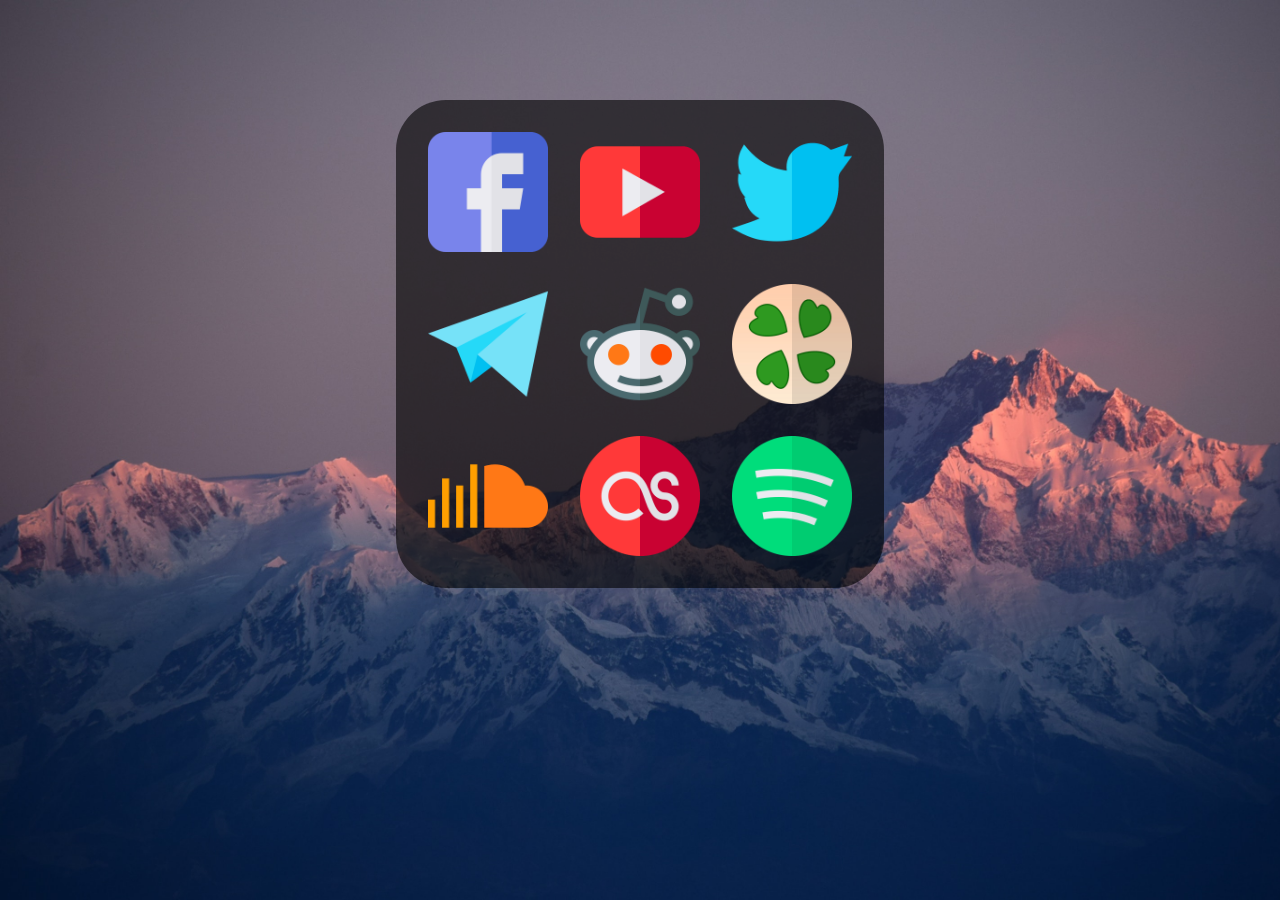
<file: index.html>
<html lang="sv">
<head>
	<title>Start</title>
	<meta http-equiv="Content-Type" content="text/html; charset=UTF-8" />
	<link rel="stylesheet" type="text/css" href="style.css">
	<link rel="shortcut icon" href="images/house.png">
</head>
<body>
<div class="container">

<center>


<table>
  <tr>
	<th><a href="https://www.facebook.com" target="_blank"><button class="button button1"></button></a></th>
	<th><a href="https://www.youtube.com" target="_blank"><button class="button button2"></button></a></th>
	<th><a href="https://www.twitter.com" target="_blank"><button class="button button3"></button></a></th>
  </tr>
    <tr>
	<th><a href="https://web.telegram.org" target="_blank"><button class="button button4"></button></a></th>
	<th><a href="https://www.reddit.com" target="_blank"><button class="button button5"></button></a></th>
	<th><a href="https://www.4channel.org" target="_blank"><button class="button button6"></button></a></th>
  </tr>
    <tr>
	<th><a href="https://www.soundcloud.com" target="_blank"><button class="button button7"></button></a></th>
	<th><a href="https://www.last.fm" target="_blank"><button class="button button8"></button></a></th>
	<th><a href="https://open.spotify.com/browse/featured" target="_blank"><button class="button button9"></button></a></th>
	</tr>
</table>




</center>


</div>








</div>

</div class="container">

</html>
</file>
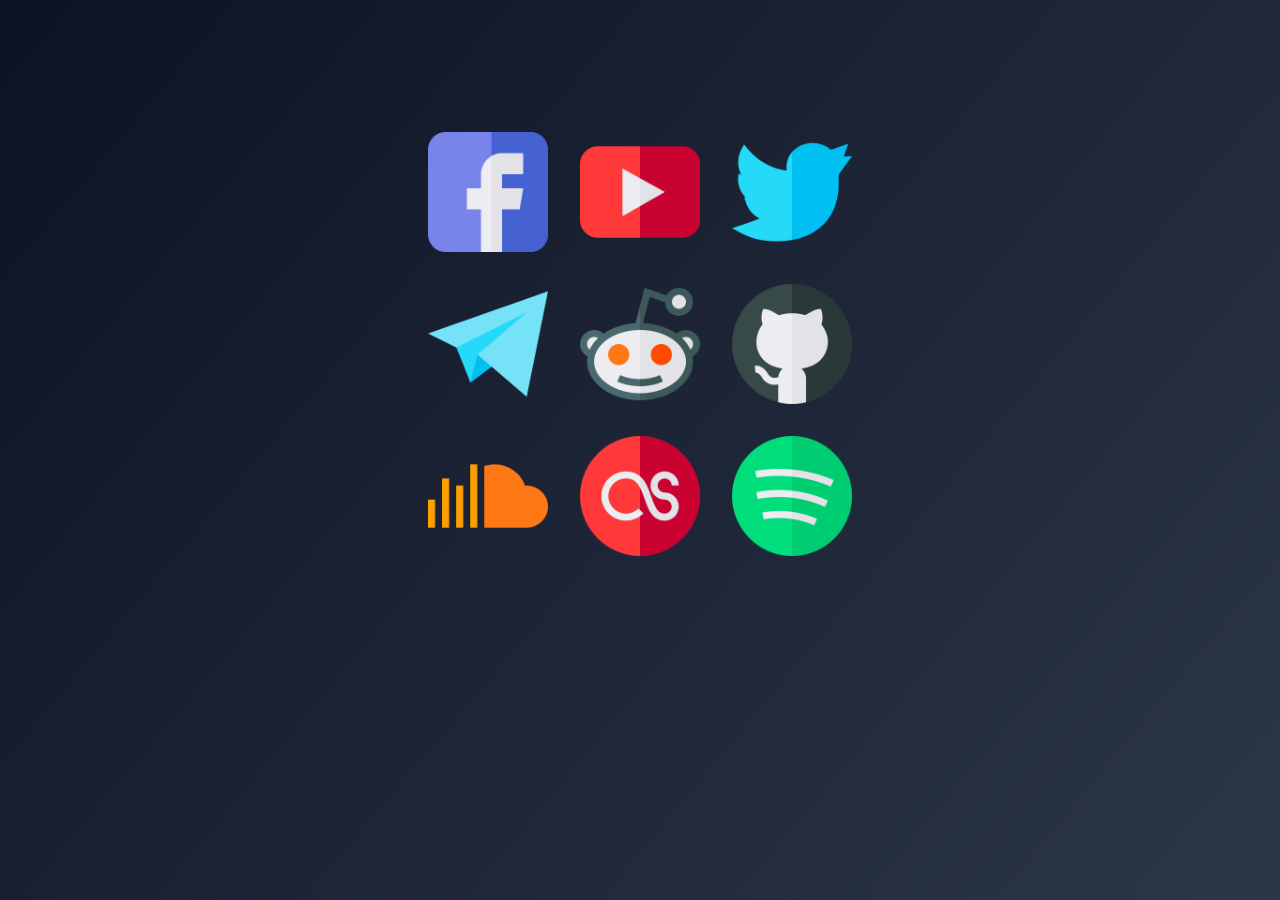
<file: dark/index.html>
<html lang="sv">
<head>
	<title>Start</title>
	<meta http-equiv="Content-Type" content="text/html; charset=UTF-8" />
	<link rel="stylesheet" type="text/css" href="style.css">
	<link rel="shortcut icon" href="images/house.png">
</head>
<body>
<div class="container">

<center>


<table>
  <tr>
	<th><a href="https://www.facebook.com" target="_blank"><button class="button button1"></button></a></th>
	<th><a href="https://www.youtube.com" target="_blank"><button class="button button2"></button></a></th>
	<th><a href="https://www.twitter.com" target="_blank"><button class="button button3"></button></a></th>
  </tr>
    <tr>
	<th><a href="https://web.telegram.org" target="_blank"><button class="button button4"></button></a></th>
	<th><a href="https://www.reddit.com" target="_blank"><button class="button button5"></button></a></th>
	<th><a href="https://www.github.com" target="_blank"><button class="button button6"></button></a></th>
  </tr>
    <tr>
	<th><a href="https://www.soundcloud.com" target="_blank"><button class="button button7"></button></a></th>
	<th><a href="https://www.last.fm" target="_blank"><button class="button button8"></button></a></th>
	<th><a href="https://open.spotify.com/browse/featured" target="_blank"><button class="button button9"></button></a></th>
	</tr>
</table>




</center>


</div>








</div>

</div class="container">

</html>
</file>
<file: style.css>
/* *{
  margin:0px;
  padding:0px;
  background-color:black;
}

*/

.clr{
  clear:both;
}

a{
  text-decoration:none;
  color:white;

}

a:hover{
  color:red;
}

body{
  /*background-image:linear-gradient(130deg, #0d1224, #657d8f);
  background-size:300vh 300vw;
  background-repeat: no-repeat;*/
  background-image:url("images/bgimg.jpg");
  background-repeat:no-repeat;
  background-attachment: fixed;
  background-position: top left;
  background-size:cover;
  color:black;
  font-family:Verdana;
  font-weight:normal;
  font-size:15px;

}

table th{
  padding:15px;
}

table{
  background-color:rgba(0,0,0,0.6);
  padding:15px;
  border-radius: 50px;
}

.buttoncontainer{
  text-align:center;

}

.container{
  margin-left:auto;
  margin-right:auto;
  margin-top:100px;
  margin-bottom:100px;
  text-align:center;
}


.container h1{
  font-size:25px;
}

.container p{
  font-size:15px;
}



#sidebar{
  float:right;
  width:25%;
  background-color:darkgrey;
  color:white;
  padding-left:15px;
  padding-right:15px;
  box-sizing: border-box;
}








.button {
  background:none;
  border: none;
  color: white;
  text-align: center;
  margin:1px
  text-decoration: none;
  display: inline-block;
  font-size: 16px;

  -webkit-transition-duration: 0.4s; /* Safari */
  transition-duration: 0.08s;
  cursor: pointer;

}


.button1 {        /* KVADRATISKA LÃ„NKAR */
  background-image:url("images/facebook.png");
  background-size:cover;
  /*background: url:('/images/facebook.png') no-repeat center;*/
  color: black;
  width:120px;
  height:120px;
}

.button2 {        /* KVADRATISKA LÃ„NKAR */
  background-image:url("images/youtube.png");
  background-size:cover;
  /*background: url:('/images/facebook.png') no-repeat center;*/
  color: black;

  width:120px;
  height:120px;
}

.button3 {        /* KVADRATISKA LÃ„NKAR */
  background-image:url("images/twitter.png");
  background-size:cover;
  /*background: url:('/images/facebook.png') no-repeat center;*/
  color: black;

  width:120px;
  height:120px;
}

.button4 {        /* KVADRATISKA LÃ„NKAR */
  background-image:url("images/telegram.png");
  background-size:cover;
  /*background: url:('/images/facebook.png') no-repeat center;*/
  color: black;

  width:120px;
  height:120px;
}

.button5 {        /* KVADRATISKA LÃ„NKAR */
  background-image:url("images/reddit.png");
  background-size:cover;
  /*background: url:('/images/facebook.png') no-repeat center;*/
  color: black;

  width:120px;
  height:120px;
}

.button6 {        /* KVADRATISKA LÃ„NKAR */
  background-image:url("images/4chan.png");
  background-size:cover;
  /*background: url:('/images/facebook.png') no-repeat center;*/
  color: black;

  width:120px;
  height:120px;
}

.button7 {        /* KVADRATISKA LÃ„NKAR */
  background-image:url("images/soundcloud.png");
  background-size:cover;
  /*background: url:('/images/facebook.png') no-repeat center;*/
  color: black;

  width:120px;
  height:120px;
}

.button8 {        /* KVADRATISKA LÃ„NKAR */
  background-image:url("images/lastfm.png");
  background-size:cover;
  /*background: url:('/images/facebook.png') no-repeat center;*/
  color: black;

  width:120px;
  height:120px;
}

.button9 {        /* KVADRATISKA LÃ„NKAR */
  background-image:url("images/spotify.png");
  background-size:cover;
  /*background: url:('/images/facebook.png') no-repeat center;*/
  color: black;

  width:120px;
  height:120px;
}

.button:hover {
  color: white;
  width:115px;
  height:115px;
}

.button:active {
  color: white;
  width:110px;
  height:110px;
}
</file>
<file: dark/style.css>
:0px;
	padding:0px;
	background-color:black;
}

*/

.clr{
	clear:both;
}

a{
	text-decoration:none;
	color:white;

}

a:hover{
	color:red;
}

body{
	background-image:linear-gradient(130deg, #0d1224, #657d8f);
	background-size:300vh 300vw;
	background-repeat: no-repeat;
	color:black;
	font-family:Verdana;
	font-weight:normal;
	font-size:15px;

}

table th{
  padding:15px;
}

table{
  padding:15px;
}

.buttoncontainer{
	text-align:center;

}

.container{
	margin-left:auto;
	margin-right:auto;
  margin-top:100px;
  margin-bottom:100px;
  text-align:center;
}


.container h1{
	font-size:25px;
}

.container p{
	font-size:15px;
}



#sidebar{
  float:right;
  width:25%;
  background-color:darkgrey;
  color:white;
  padding-left:15px;
  padding-right:15px;
  box-sizing: border-box;
}








.button {
  background:none;
  border: none;
  color: white;
  text-align: center;
  margin:1px
  text-decoration: none;
  display: inline-block;
  font-size: 16px;

  -webkit-transition-duration: 0.4s; /* Safari */
  transition-duration: 0.08s;
  cursor: pointer;

}


.button1 {        /* KVADRATISKA LÃ„NKAR */
  background-image:url("images/facebook.png");
  background-size:cover;
  /*background: url:('/images/facebook.png') no-repeat center;*/
  color: black;
  width:120px;
  height:120px;
}

.button2 {        /* KVADRATISKA LÃ„NKAR */
  background-image:url("images/youtube.png");
  background-size:cover;
  /*background: url:('/images/facebook.png') no-repeat center;*/
  color: black;

  width:120px;
  height:120px;
}

.button3 {        /* KVADRATISKA LÃ„NKAR */
  background-image:url("images/twitter.png");
  background-size:cover;
  /*background: url:('/images/facebook.png') no-repeat center;*/
  color: black;

  width:120px;
  height:120px;
}

.button4 {        /* KVADRATISKA LÃ„NKAR */
  background-image:url("images/telegram.png");
  background-size:cover;
  /*background: url:('/images/facebook.png') no-repeat center;*/
  color: black;

  width:120px;
  height:120px;
}

.button5 {        /* KVADRATISKA LÃ„NKAR */
  background-image:url("images/reddit.png");
  background-size:cover;
  /*background: url:('/images/facebook.png') no-repeat center;*/
  color: black;

  width:120px;
  height:120px;
}

.button6 {        /* KVADRATISKA LÃ„NKAR */
  background-image:url("images/github.png");
  background-size:cover;
  /*background: url:('/images/facebook.png') no-repeat center;*/
  color: black;

  width:120px;
  height:120px;
}

.button7 {        /* KVADRATISKA LÃ„NKAR */
  background-image:url("images/soundcloud.png");
  background-size:cover;
  /*background: url:('/images/facebook.png') no-repeat center;*/
  color: black;

  width:120px;
  height:120px;
}

.button8 {        /* KVADRATISKA LÃ„NKAR */
  background-image:url("images/lastfm.png");
  background-size:cover;
  /*background: url:('/images/facebook.png') no-repeat center;*/
  color: black;

  width:120px;
  height:120px;
}

.button9 {        /* KVADRATISKA LÃ„NKAR */
  background-image:url("images/spotify.png");
  background-size:cover;
  /*background: url:('/images/facebook.png') no-repeat center;*/
  color: black;

  width:120px;
  height:120px;
}

.button:hover {
  color: white;
  width:115px;
  height:115px;
}

.button:active {
  color: white;
  width:110px;
  height:110px;
}
</file>
